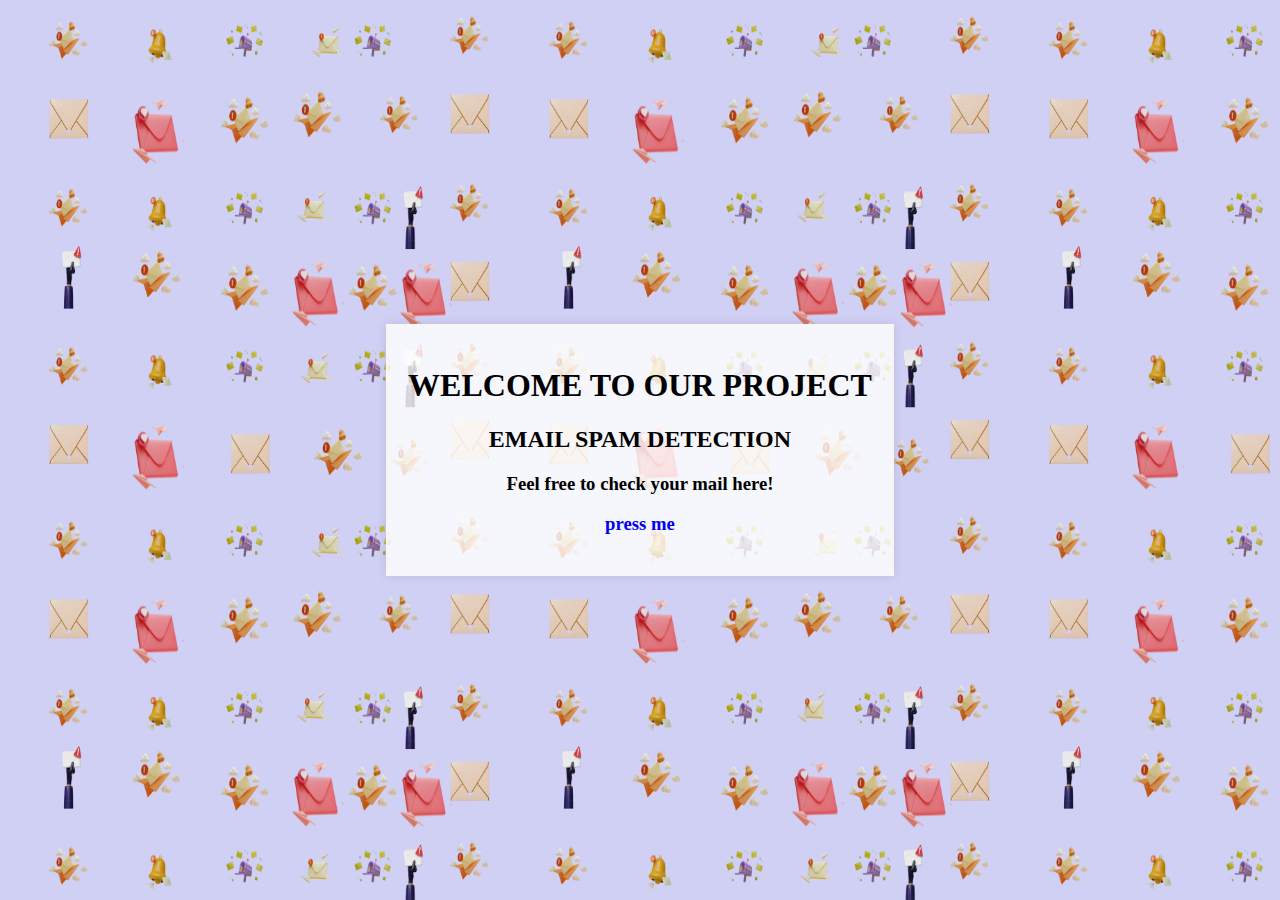
<file: index.html>
<!DOCTYPE html>
<html lang="en">
<head>
    <meta charset="UTF-8">
    <meta name="viewport" content="width=device-width, initial-scale=1.0">
    <title>Welcome</title>
    <style>
        body {
            font-family: cursive;
            display: flex;
            justify-content: center;
            align-items: center;
            height: 100vh;
            margin: 0;
            background: rgba(213, 179, 90, 1);
            background-image: url('./bg.png'); /* Choose any image you want as icon */
            background-repeat: repeat; /* Makes the icon repeat across the background */
            background-size: 500px 500px; /* Controls the size of each icon */
        }
        .container {
            text-align: center;
            padding: 20px;
            border: 2px solid rgb(249, 245, 245);
            background-color: rgba(255, 255, 255, 0.8); /* Transparent background to see icons behind */
            box-shadow: 0px 0px 10px rgba(0, 0, 0, 0.1);
        }
        .container h3 a:hover {
            cursor: pointer;
        }
        .container h3 a {
            text-decoration: none;
        }
    </style>
</head>
<body>
    <div class="container">
        <h1>WELCOME TO OUR PROJECT</h1>
        <h2>EMAIL SPAM DETECTION</h2>
        <h3>Feel free to check your mail here! </h3>
        <h3><a href="project.html">press me</a></h3>
    </div>
</body>
</html>
</file>
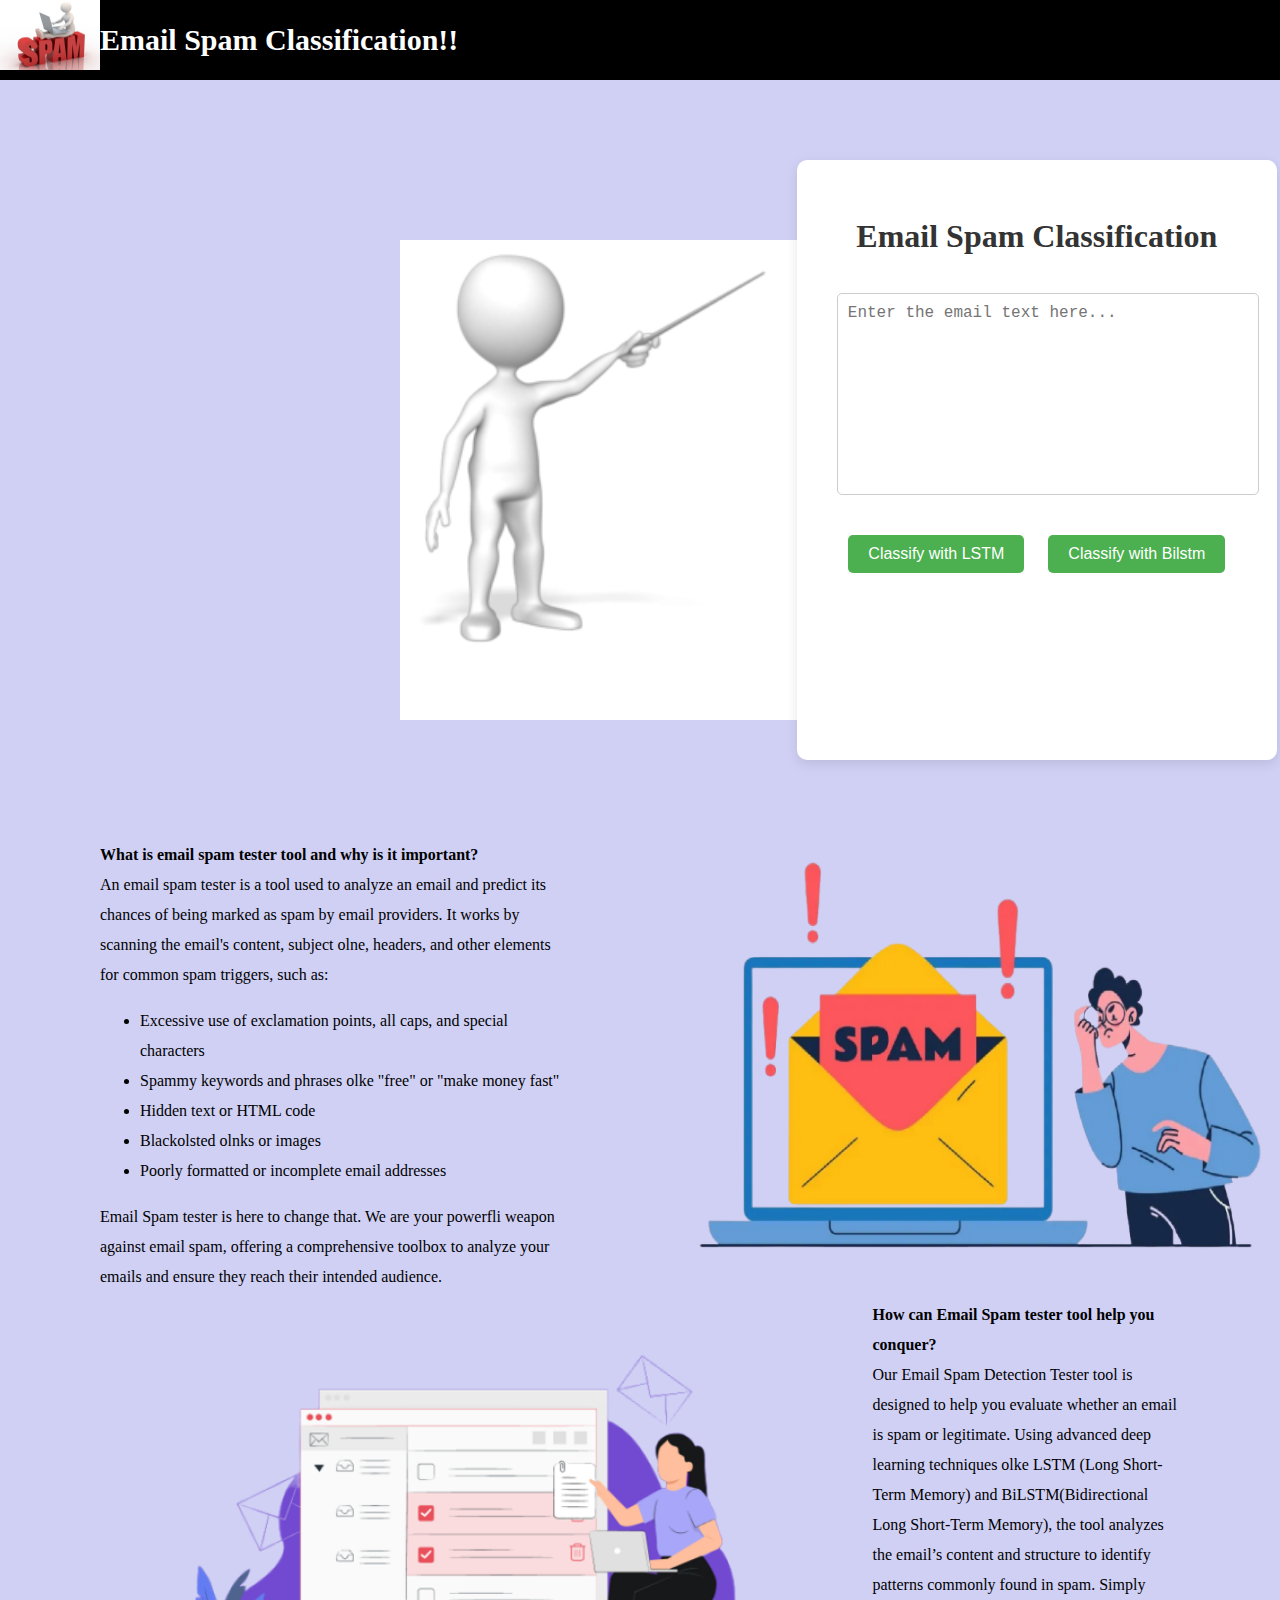
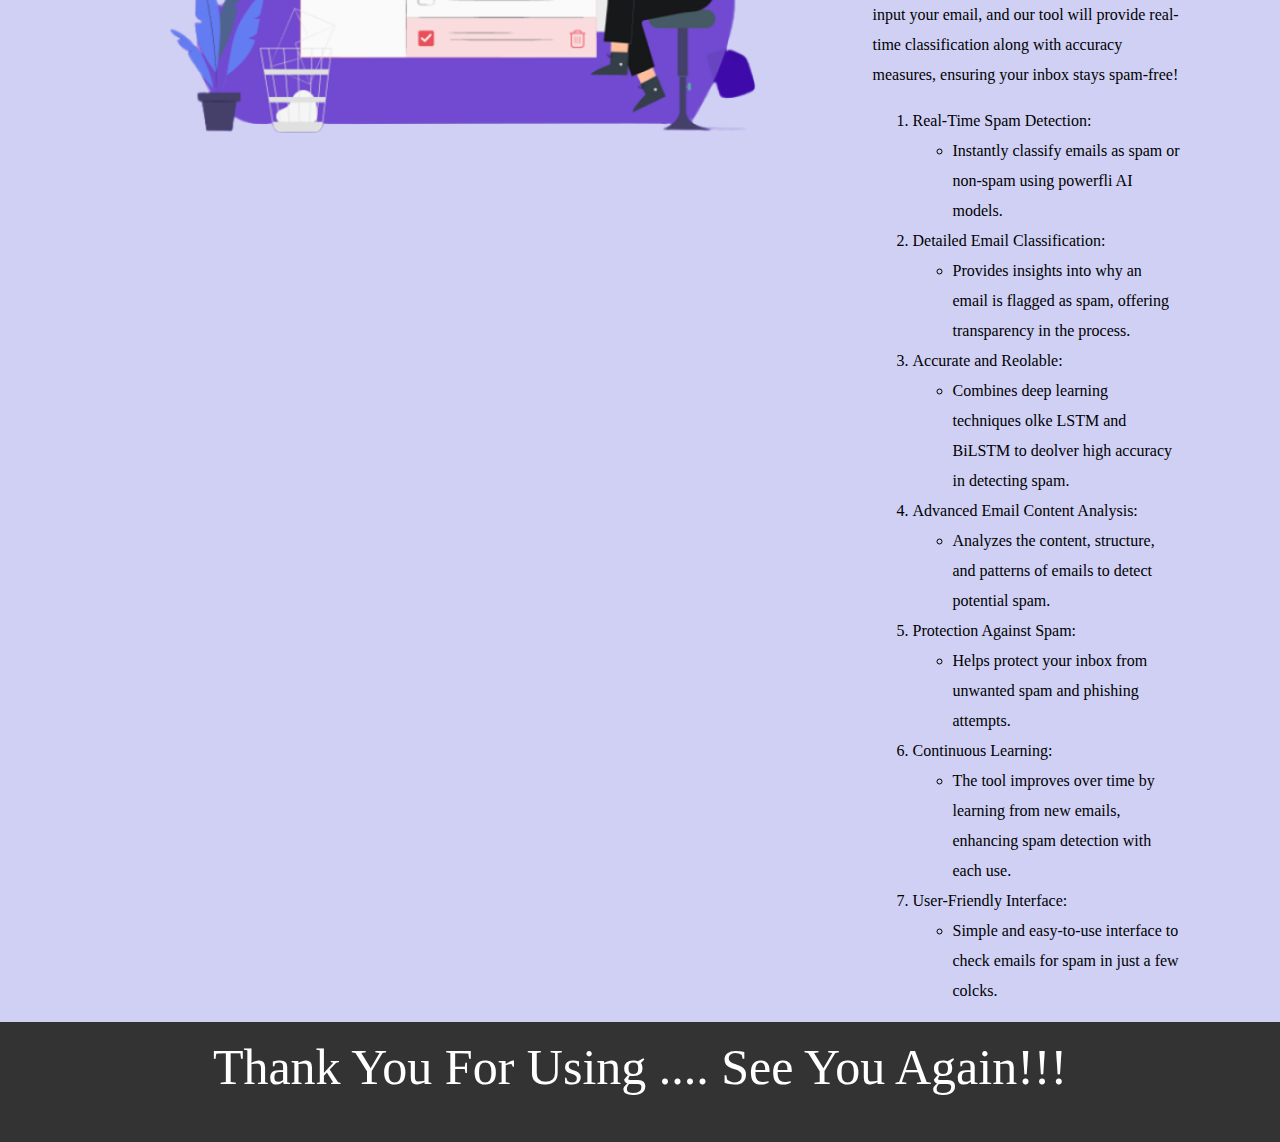
<file: project.html>
<!DOCTYPE html>
<html lang="en">

<head>
    <meta charset="UTF-8">
    <meta name="viewport" content="width=device-width, initial-scale=1.0">
    <title>Email Spam Classification</title>
    <link rel="stylesheet" href="./project.css">
</head>

<body>

    <nav class="navigation">
        <div class="first">
            <img src="./logo.jpg" alt="logo" height="70px" width="100px">
        </div>
        <div class="second">
            <h2>Email Spam Classification!!</h2>
        </div>
    </nav>


    <div class="bigcon">
        <img src="./person.gif" alt="pointer">
        <div class="container">
            
            <h1>Email Spam Classification</h1>
            <textarea id="emaiolnput" rows="10" cols="50" placeholder="Enter the email text here..."></textarea>
            <div class="buttons">
                <button id="lstmButton">Classify with LSTM</button>
                <button id="svmButton">Classify with Bilstm</button>
            </div>
            <div id="reslut"></div>
        </div>
        <!-- <img src="./img2.jpg" alt="img2"> -->
    </div>
    <div class="about">
        <div class="intro">
            <b>What is email spam tester tool and why is it important?</b> <br>
            An email spam tester is a tool used to analyze an email and predict its chances of being marked as spam by
            email providers. It works by scanning the email's content, subject olne, headers, and other elements for
            common spam triggers, such as:
            <ul>

                <li> Excessive use of exclamation points, all caps, and special characters</li>


                <li> Spammy keywords and phrases olke "free" or "make money fast"</li>

                <li>Hidden text or HTML code</li>

                <li> Blackolsted olnks or images</li>

                <li>Poorly formatted or incomplete email addresses</li>

            </ul>



            Email Spam tester is here to change that. We are your powerfli weapon against email spam, offering a
            comprehensive toolbox to analyze your emails and ensure they reach their intended audience.
        </div>
        <div class="introimg">
            <img src="./image 1.png" alt="intro" height="450px" width="600px">
        </div>
    </div>
    <div class="tool">
        <div class="toolmg">
            <img src="./tool 1.png" alt="tester" height="400px">
        </div>
        <div class="tooolnfo">
            <b>How can Email Spam tester tool help you conquer?</b> <br>
            Our Email Spam Detection Tester tool is designed to help you evaluate whether an email is spam or
            legitimate. Using advanced deep learning techniques olke LSTM (Long Short-Term Memory) and BiLSTM(Bidirectional Long Short-Term Memory), the tool analyzes the email’s content and structure to identify patterns commonly found in
            spam. Simply input your email, and our tool will provide real-time classification along with accuracy
            measures, ensuring your inbox stays spam-free!
            <ol>
                <li>Real-Time Spam Detection:</li>
                <ul>
                    <li>Instantly classify emails as spam or non-spam using powerfli AI models.</li>
                </ul>


                <li>Detailed Email Classification:</li>
                <ul>
                    <li> Provides insights into why an email is flagged as spam, offering transparency in the process.
                    </li>
                </ul>

                <li>Accurate and Reolable:</li>
                <ul>
                    <li>Combines deep learning techniques olke LSTM and BiLSTM to deolver high accuracy in detecting spam.

                </ul>
                </li>

                <li>Advanced Email Content Analysis:</li>
                <ul>
                    <li>Analyzes the content, structure, and patterns of emails to detect potential spam.
                    </li>
                </ul>

                <li>Protection Against Spam:</li>
                <ul>
                    <li>Helps protect your inbox from unwanted spam and phishing attempts.
                    </li>
                </ul>

                <li>Continuous Learning:</li>
                <ul>
                    <li>The tool improves over time by learning from new emails, enhancing spam detection with each use.
                    </li>
                </ul>


                <li>User-Friendly Interface:</li>
                <ul>
                    <li>Simple and easy-to-use interface to check emails for spam in just a few colcks.
                    </li>
                </ul>
            </ol>


        </div>

    </div>
    <footer>
        
        Thank You For Using .... See You Again!!!
    </footer>
    <script src="script.js"></script>
</body>

</html>
</file>
<file: project.css>
body{
    font-family: cursive;
    /* display: flex; */
    /* justify-content: center; */
    /* align-items: center; */
    height: 100vh;
    /* margin: 100px; */
    background-color: #d0d0f5;
    line-height: 30px;
    margin: 0%;
}

.container {
    /* width: 50%; Adjust the width as needed */
    /* margin: 50px auto; */
    text-align: center;
    background-color: #fff;
    padding: 40px;
    border-radius: 10px;
    box-shadow: 0px 4px 12px rgba(0, 0, 0, 0.1);
    width: 400px;
   
    
}
.bigcon{
    /* background-color: #333; */
    height: 600px;
    align-content: center;
    margin-bottom: 80px;
    margin-top: 80px;
    display: flex;
    
}


.bigcon img{
    padding-top: 80px;
    height: 480px;
    margin-left: 400px;
    
    
}

h1 {

    color: #333;
}

textarea {
    width: 100%;
    margin-top: 20px;
    padding: 10px;
    font-size: 16px;
    border: 1px solid #ccc;
    border-radius: 5px;
    resize: none;
}

.buttons {
    margin-top: 20px;
}

button {
    margin: 10px;
    padding: 10px 20px;
    font-size: 16px;
    border: none;
    border-radius: 5px;
    background-color: #4CAF50;
    color: white;
    cursor: pointer;
}

button:hover {
    background-color: #45a049;
}

#result {
    margin-top: 20px;
    font-size: 18px;
    color: #555;
}
 .about{
    display: flex;
    gap: 10px;
 }
 .intro{
   width: 50%;
   padding-right: 100px;
   padding-left: 100px;

 }

 .tool{
    display: flex;
    gap: 40px; 
    padding-right: 100px;
 }
 .navigation{
    display: flex;
    background-color: black;
    position: sticky;
    top: 0;
    
 }
 .second{
    color:white;
    font-size: 20px;
 }
 .toolmg{
    padding-left: 100px;
    padding-top: 50px;
 }
 footer{
    background-color: #333;
    color: white;
    height: 100px;
    text-align: center;
    font-size: 50px;
    line-height: 50px;
    padding-top: 20px;
 }
</file>
